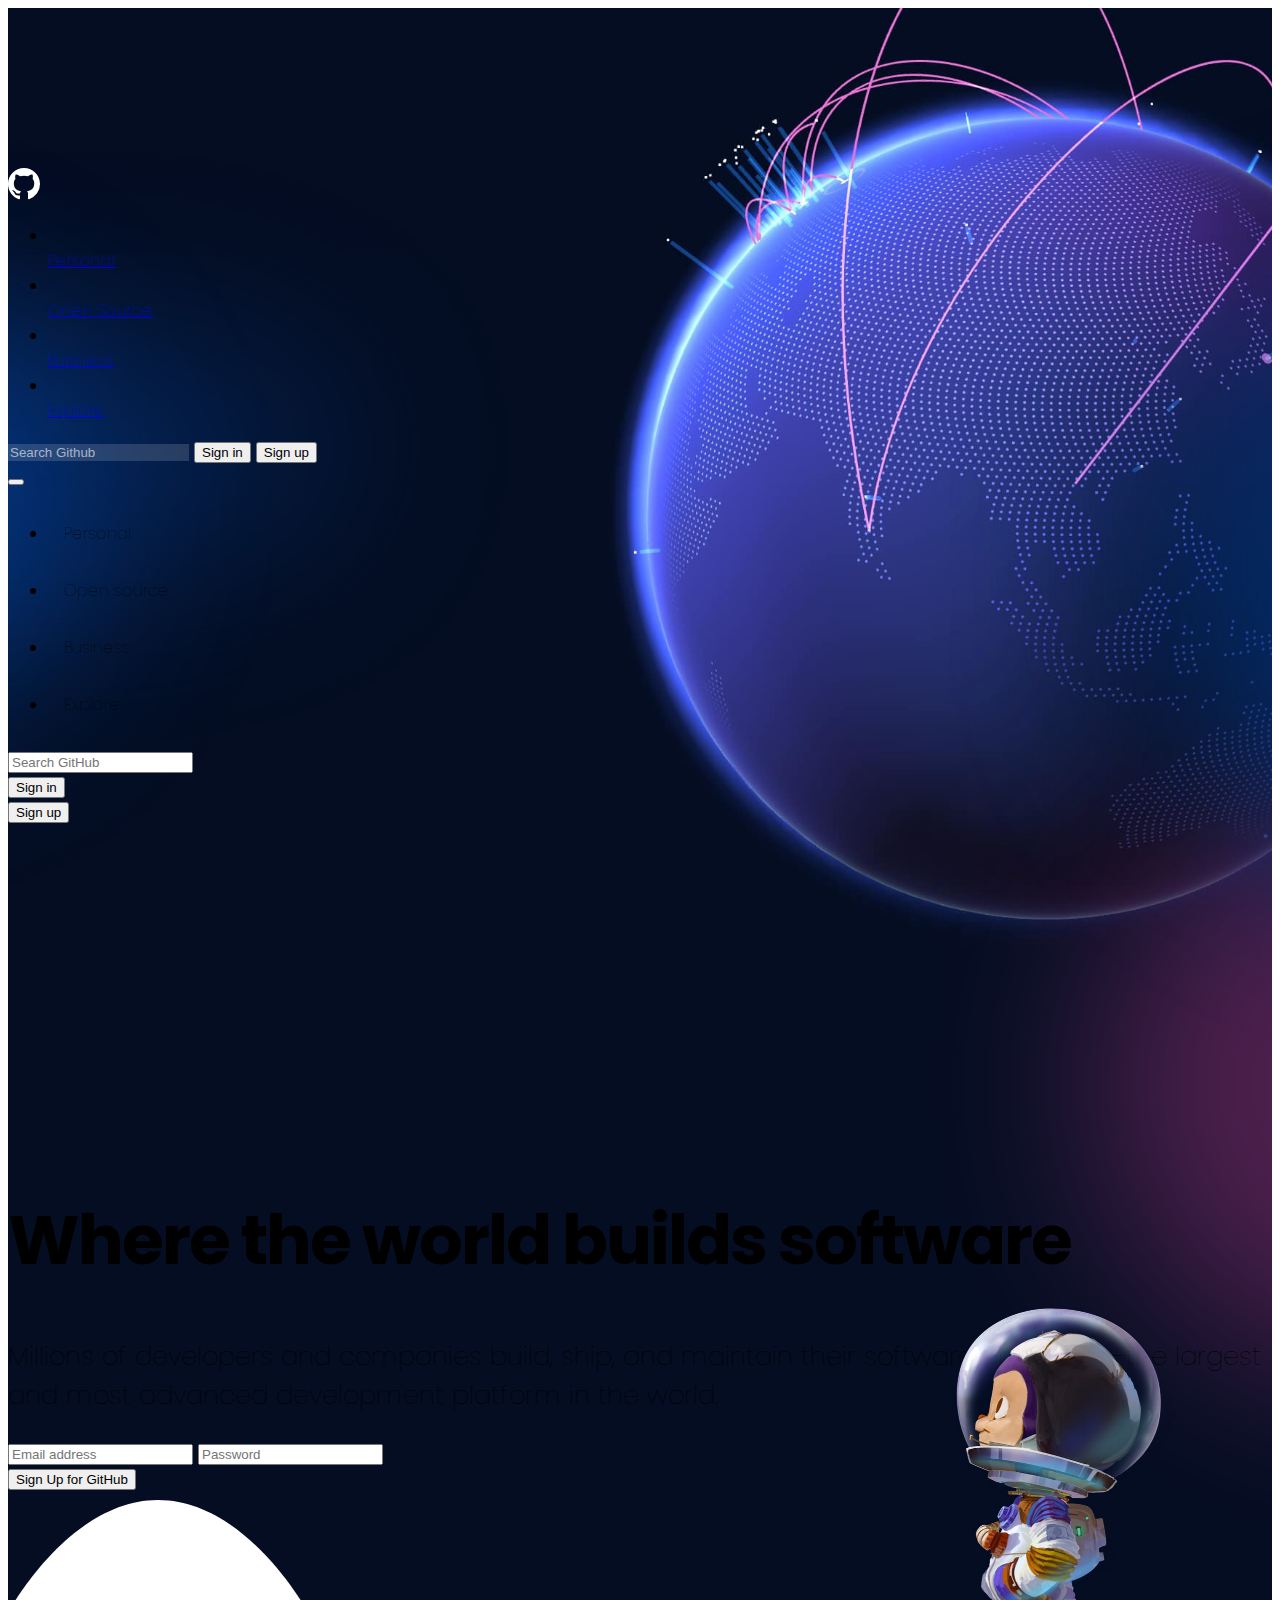
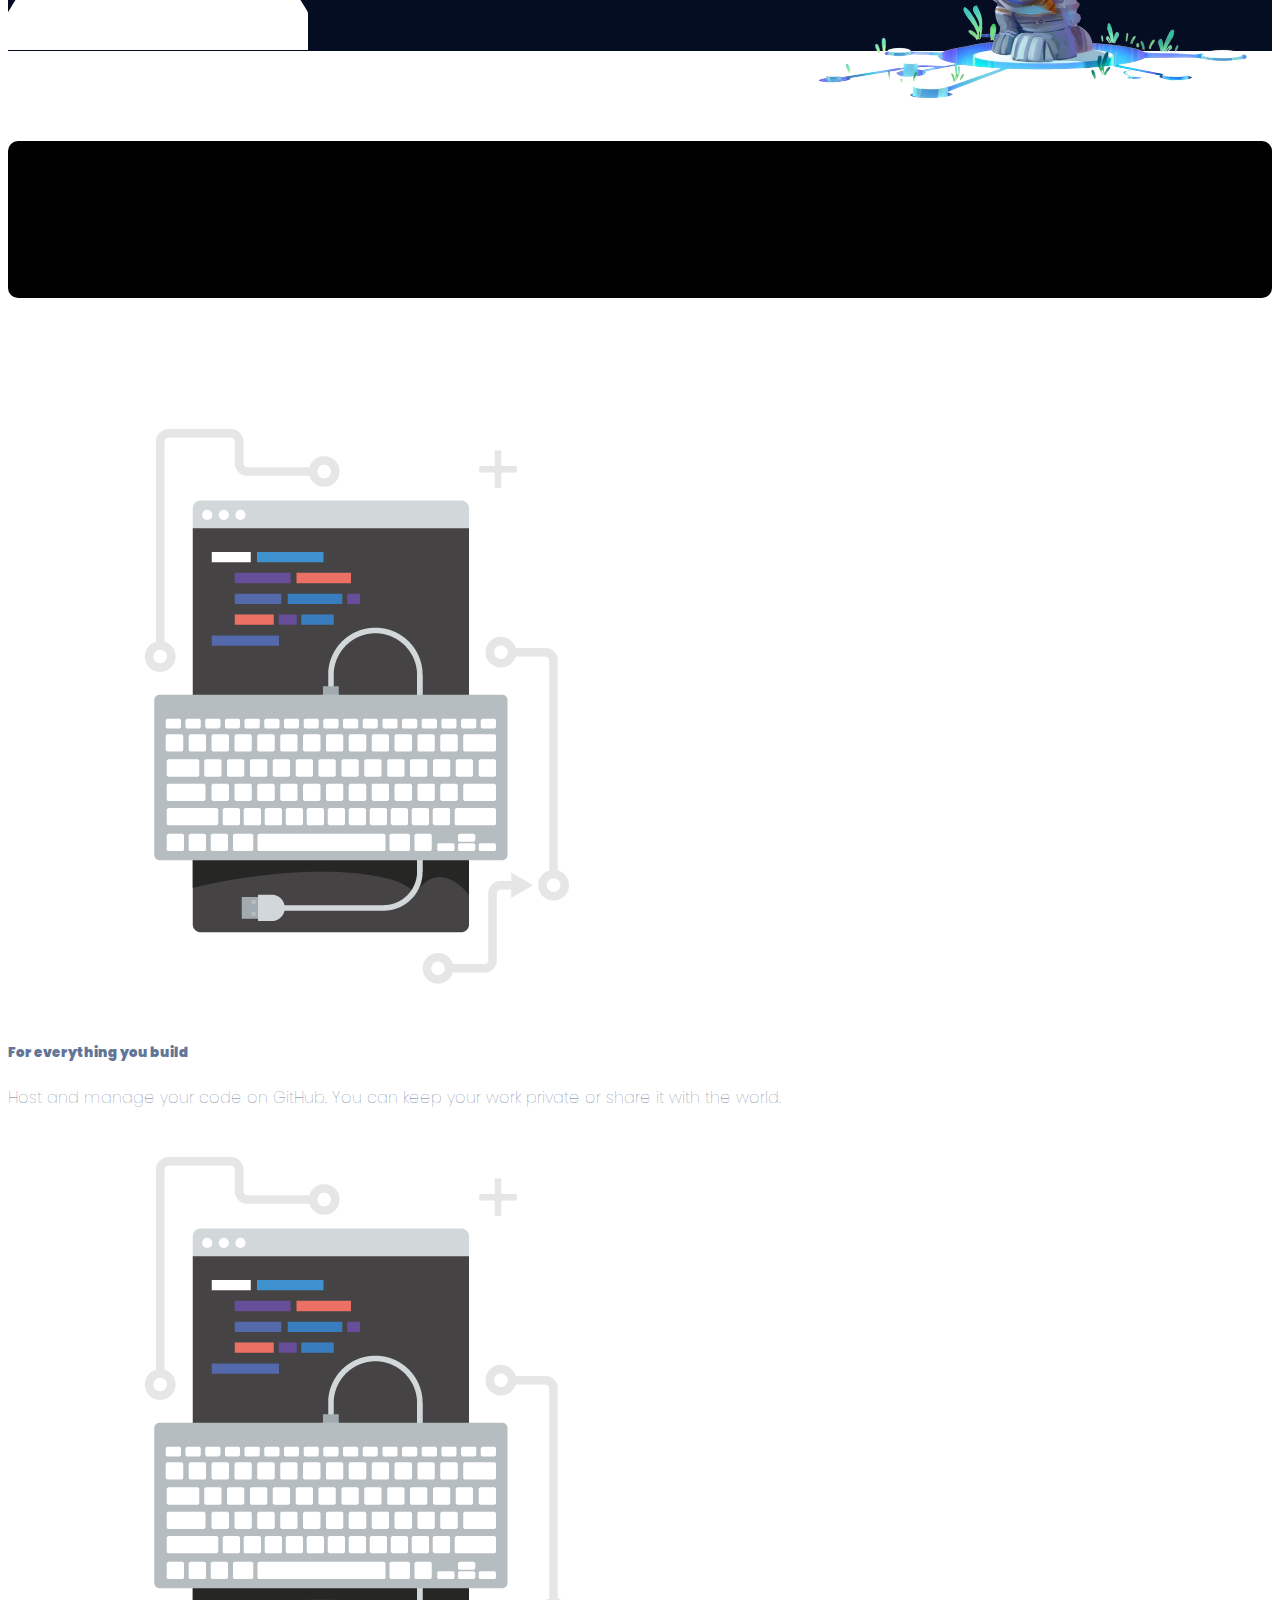
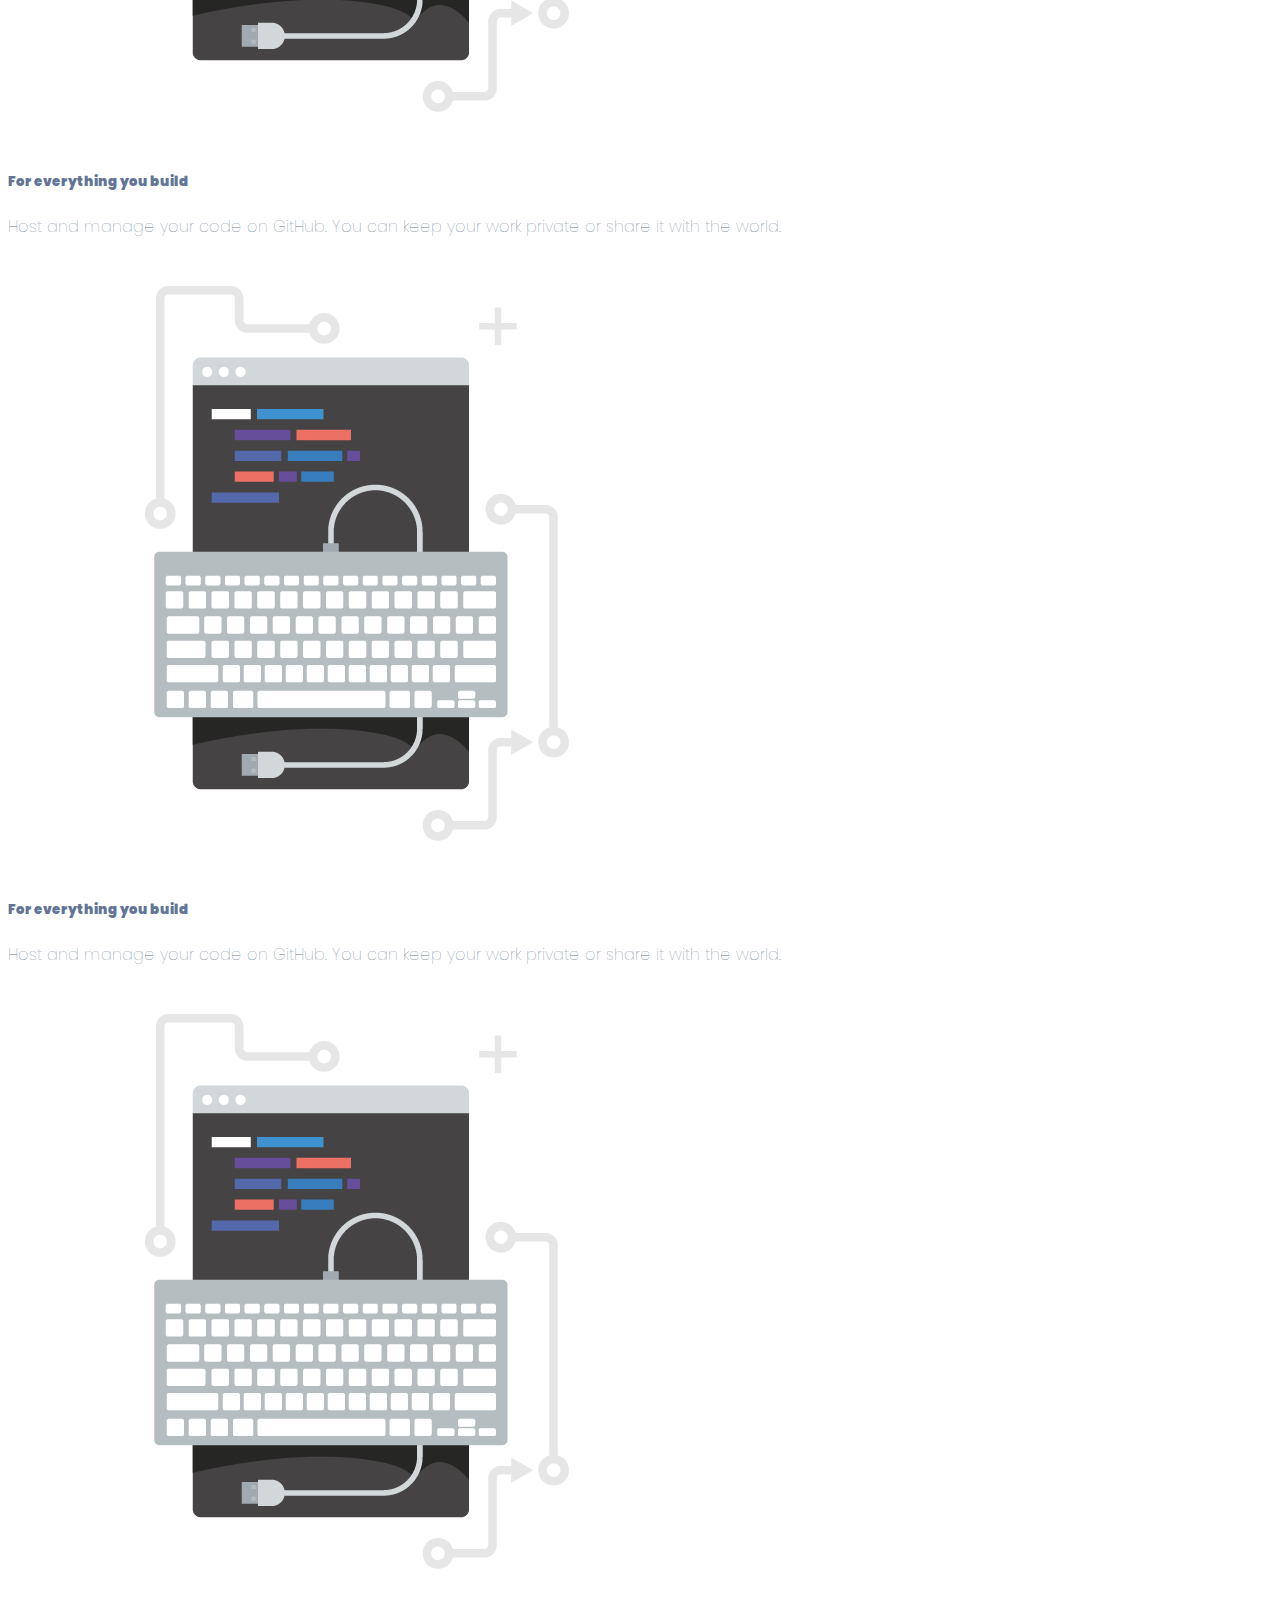
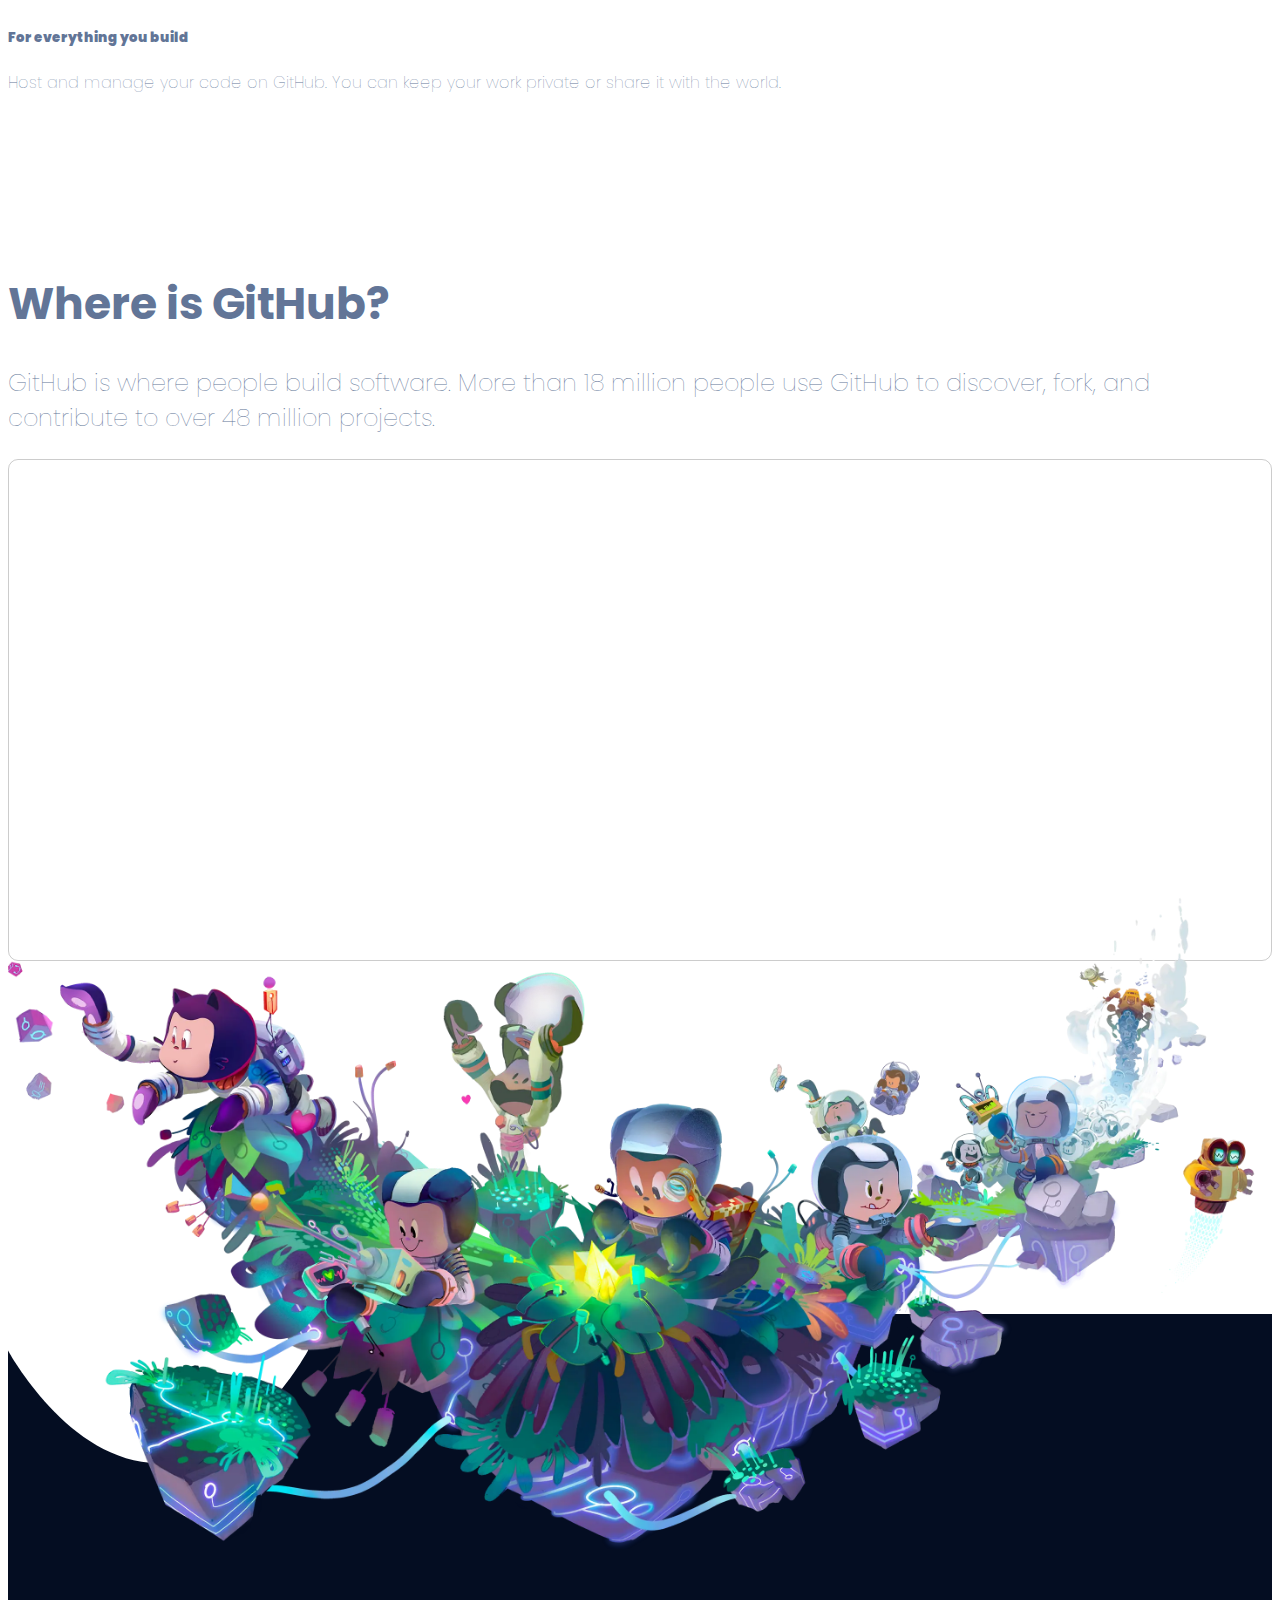
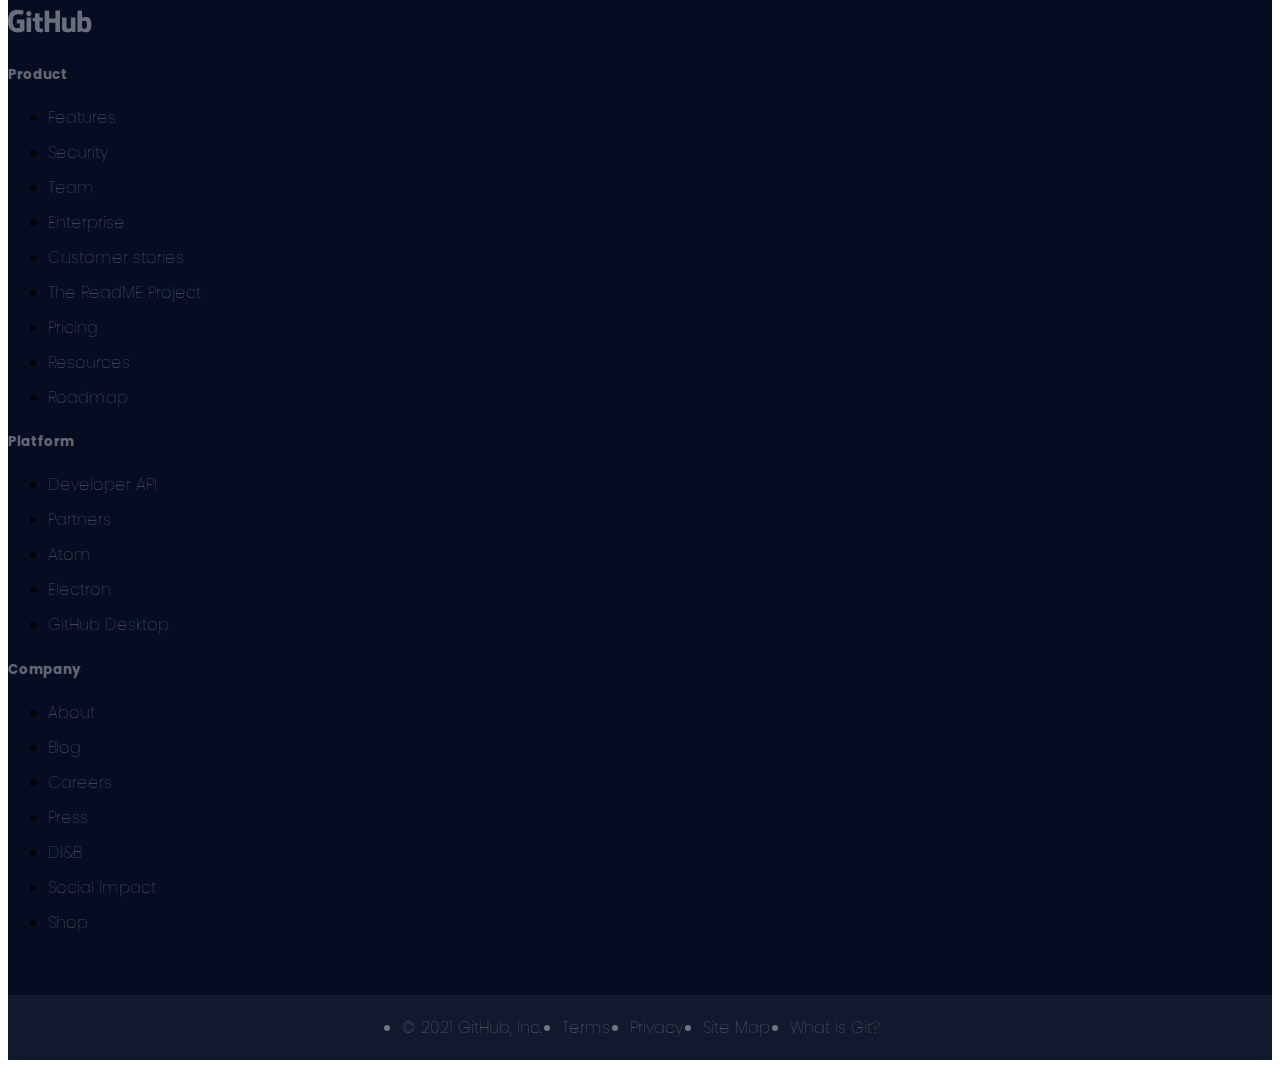
<file: github/index.html>
<!DOCTYPE html>
<html lang="en">
<head>
    <meta charset="UTF-8">
    <meta http-equiv="X-UA-Compatible" content="IE=edge">
    <meta name="viewport" content="width=device-width, initial-scale=1.0">
    <title>GitHub</title>
    <!-- Fabicon -->
    <link rel="icon" href="./favicon.png">

    <!-- bootstap -->
    <link href="https://cdn.jsdelivr.net/npm/bootstrap@5.3.0-alpha1/dist/css/bootstrap.min.css" rel="stylesheet" integrity="sha384-GLhlTQ8iRABdZLl6O3oVMWSktQOp6b7In1Zl3/Jr59b6EGGoI1aFkw7cmDA6j6gD" crossorigin="anonymous">
    <script src="https://cdn.jsdelivr.net/npm/bootstrap@5.3.0-alpha1/dist/js/bootstrap.bundle.min.js" integrity="sha384-w76AqPfDkMBDXo30jS1Sgez6pr3x5MlQ1ZAGC+nuZB+EYdgRZgiwxhTBTkF7CXvN" crossorigin="anonymous"></script>
    <!-- Google Fonts -->
    <link rel="preconnect" href="https://fonts.googleapis.com">
    <link rel="preconnect" href="https://fonts.gstatic.com" crossorigin>
    <link href="https://fonts.googleapis.com/css2?family=Poppins:ital,wght@0,700;1,300&display=swap" rel="stylesheet">



    <link rel="stylesheet" href="./main.css">
</head>
<body>
    <!-- hero -->
    <section class = "hero">
        <img class = "globe" src="./images/hero-globe.jpg" alt="Globe">
        <img class = "glow" src="./images/hero-glow.svg" alt="Glow">
        <!-- header -->
        <header>
            <div class="container d-flex align-itmes-center py-3">
                <a class = "logo me-2" href="#">
                    <img src="./images/header-logo.svg" alt="GitHub Logo">
                </a>
                <ul class = "nav flex-grow-1">
                    <li class="nav-item"></li>
                    <a href="#" class="nav-link text-light">Personal</a>
                    
                    <li class="nav-item"></li>
                    <a href="#" class="nav-link text-light">Open Source</a>
                    
                    <li class="nav-item"></li>
                    <a href="#" class="nav-link text-light">Business</a>
                    
                    <li class="nav-item"></li>
                    <a href="#" class="nav-link text-light">Explore</a>
                </ul>
                <div class="forms d-flex">
                    <input type="text" class = "form-control me-2" placeholder="Search Github">
                    <button class = "btn btn-link text-light flex-shrink-0 me-2 text-decoration-none">Sign in</button>
                    <button class = "btn btn-outline-light flex-shrink-0">Sign up</button>
                </div>
                <button class = "btn ms-2" data-bs-toggle="offcanvas" data-bs-target="#offcanvas">
                    <img src="./images/menu.svg" alt="Menu Icon">
                </button>
                <div class="offcanvas offcanvas-end" id = "offcanvas">
                    <div class="offcanvas-header">
                        <button class = "btn-close" data-bs-dismiss = "offcanvas">

                        </button>
                    </div>
                    <div class="offcanvas-body">
                        <ul class = "list-group list-group-flush mb-4">
                            <li class="list-group-item">
                                <a href="#">Personal</a>
                            </li>
                            <li class="list-group-item">
                                <a href="#">Open source</a>
                            </li>
                            <li class="list-group-item">
                                <a href="#">Business</a>
                            </li>
                            <li class="list-group-item">
                                <a href="#">Explore</a>
                            </li>
                        </ul>
                        <input type="text" class = "form-control mb-2" placeholder="Search GitHub">
                        <div class="d-grid mb-2">
                            <button class = "btn btn-outline-primary">Sign in</button>
                        </div>
                        <div class="d-grid">
                            <button class = "btn btn-primary">Sign up</button>
                        </div>
                    </div>
                </div>
            </div>
        </header>

        <div class="container">
            <div class="row">
                <div class="col-7">
                    <div class="headline">
                        <h1 class = "text-white">Where the world builds software</h1>
                        <p class = "text-white-50">Millions of developers and companies build, ship, and maintain their software on GitHub—the largest and most advanced development platform in the world.</p>
                    </div>
                </div>
                <div class="row">
                    <div class="col-5">
                        <form>
                            <input type="text" class = "form-control form-control-lg mb-3" placeholder="Email address">
                            <input type="password" class = "form-control form-control-lg mb-3" placeholder ="Password">
                            <div class="d-grid">
                                <button class = "btn btn-primary btn-lg">Sign Up for GitHub</button>
                            </div>
                        </form>
                    </div>
                </div>
            </div>
            
        </div>
        <img class = "curve" src="./images/curve.svg" alt="Curve">
    </section>

    <!-- Youtube -->
    <section class = "youtube">
        <div class="container">
            <img class = "astronaut" src="./images/hero-astronaut.svg" alt="Astronaut">
            <div class="ratio ratio-16x9">
                <iframe src="https://www.youtube.com/embed/5HZi8EftEDk" title="피로가 정화되고 감사의 마음으로 하루를 마감하는 호흡명상음악 - 만월도전 선도명상" frameborder="0" allow="accelerometer; autoplay; clipboard-write; encrypted-media; gyroscope; picture-in-picture; web-share" allowfullscreen></iframe>

            </div>
        </div>
    </section>

    <!-- FEATURES -->
    <section class="features border-top border-bottom">
        <div class="container">
            <div class="row">
                <div class="col-3">
                    <div class="card">
                        <img src="./images/features-build.png" alt="Build" class="card-img-top">
                        <div class="card-body">
                            <h5><strong>For everything you build</strong></h5>
                            <p>Host and manage your code on GitHub. You can keep your work private or share it with the world.</p>
                        </div>
                    </div>
                </div>
                <div class="col-3">
                    <div class="card">
                        <img src="./images/features-build.png" alt="Build" class="card-img-top">
                        <div class="card-body">
                            <h5><strong>For everything you build</strong></h5>
                            <p>Host and manage your code on GitHub. You can keep your work private or share it with the world.</p>
                        </div>
                    </div>
                </div>
                <div class="col-3">
                    <div class="card">
                        <img src="./images/features-build.png" alt="Build" class="card-img-top">
                        <div class="card-body text-center">
                            <h5 class ="card-title"><strong>For everything you build</strong></h5>
                            <p class = "card-text">Host and manage your code on GitHub. You can keep your work private or share it with the world.</p>
                        </div>
                    </div>
                </div>
                <div class="col-3">
                    <div class="card">
                        <img src="./images/features-build.png" alt="Build" class="card-img-top">
                        <div class="card-body">
                            <h5><strong>For everything you build</strong></h5>
                            <p>Host and manage your code on GitHub. You can keep your work private or share it with the world.</p>
                        </div>
                    </div>
                </div>
            </div>
        </div>
    </section>
    <!-- map -->
    <section class="map">
        <div class="container">
            <div class="row">
                <div class="col-4">
                    <h1>Where is GitHub?</h1>
                    <p>GitHub is where people build software. More than 18 million people use GitHub to discover, fork, and contribute to over 48 million projects.</p>

                </div>
                <div class="col-8">
                    <div id="map" class = "shadow">
                        <iframe src="https://www.google.com/maps/embed?pb=!1m18!1m12!1m3!1d3576.4682727362647!2d-122.39309942040764!3d37.78267513336626!2m3!1f0!2f0!3f0!3m2!1i1024!2i768!4f13.1!3m3!1m2!1s0x8085807f619a62df%3A0x491ce2f73977af35!2sGitHub!5e0!3m2!1sko!2skr!4v1667199132180!5m2!1sko!2skr" style="width: 100%; height: 100%; border:0;" allowfullscreen="" loading="lazy" referrerpolicy="no-referrer-when-downgrade"></iframe>
                    </div>
                </div>
            </div>
        </div>
    </section>

    <!-- footer -->
    <footer>
        <img class = "curve" src="./images/curve.svg" alt="Curve">

        <div class="container">
            <img class = "illustration" src="./images/footer-illustration.webp" alt="Illustration">
            <div class="row">
                <div class="col-4">
                    <img class = "logo" src="./images/footer-logo.svg" alt="Logo">
                </div>
                <div class="col-2">
                    <h5>Product</h5>
                    <ul class = "list-unstyled">
                      <li><a href="#">Features</a></li>
                      <li><a href="#">Security</a></li>
                      <li><a href="#">Team</a></li>
                      <li><a href="#">Enterprise</a></li>
                      <li><a href="#">Customer stories</a></li>
                      <li><a href="#">The ReadME Project</a></li>
                      <li><a href="#">Pricing</a></li>
                      <li><a href="#">Resources</a></li>
                      <li><a href="#">Roadmap</a></li>
                    </ul>

                </div>
                <div class="col-2">
                        <h5>Platform</h5>
                        <ul>
                        <li><a href="#">Developer API</a></li>
                        <li><a href="#">Partners</a></li>
                        <li><a href="#">Atom</a></li>
                        <li><a href="#">Electron</a></li>
                        <li><a href="#">GitHub Desktop</a></li>
                        </ul>
                </div>
                <div class="col-2">
                    <h5>Company</h5>
                        <ul>
                        <li><a href="#">About</a></li>
                        <li><a href="#">Blog</a></li>
                        <li><a href="#">Careers</a></li>
                        <li><a href="#">Press</a></li>
                        <li><a href="#">DI&B</a></li>
                        <li><a href="#">Social Impact</a></li>
                        <li><a href="#">Shop</a></li>
                        </ul>
                </div>
                
            </div>
        </div>
        <ul class = "site-links list-unstyled">
            <li>© 2021 GitHub, Inc.</li>
            <li><a href="#">Terms</a></li>
            <li><a href="#">Privacy</a></li>
            <li><a href="#">Site Map</a></li>
            <li><a href="#">What is Git?</a></li>
        </ul>
    </footer>
</body>
</html>
</file>
<file: github/main.css>
body{
    font-family: 'Poppins', sans-serif;
    font-weight: 100;
}
header{
    position : relative;
}
header .forms input.form-control{
    color : white;
    background-color : rgba(255,255,255,.15);
    border: rgba(255,255,255,.3)
}

header .forms input.form-control::placeholder{
    color : rgba(255,255,255,.6);
}

header [data-bs-toggle="offcanvas"]{
    display : none;
}
header .offcanvas .list-group-item{
    padding : 16px;
}
header .offcanvas .list-group-item a{
    color: black;
    text-decoration: none;
}
@media (max-width:992px){
    header .logo{
        flex-grow: 1;
    }
    header .nav,
    header .forms input.form-control,
    heaer .forms .btn-link {
        display: none;
    }
    header [data-bs-toggle="offcanvas"]{
        display : block;
    }
}

section.hero{
    background-color: #040d22;
    position: relative;
    overflow : hidden;
}
section.hero .container{
    padding-top : 160px;
    padding-bottom : 160px;
    position : relative;
}

section.hero .headline h1{
    font-size : 68px;
    font-weight: 700;
    letter-spacing: -2px;
}

section.hero .headline p{
    font-size: 26px;
}

section.hero img.globe{
    width: 900px;
    position: absolute;
    top: -5%;
    left: 46%;
}

section.hero img.glow{
    width : 200%;
    height: 200%;
    position: absolute;
    top: 50%;
    left : 50%;
    transform: translate(-50%, -50%)
}

section.hero .curve{
    position: absolute;
    bottom: 1px;
    left : 0;
}

section.youtube{

}
section.youtube .container{
    padding-top: 90px;
    padding-bottom : 70px;
    position: relative;
}
section.youtube img.astronaut{
    width : 480px;
    position: absolute;
    top: -420px;
    right: 0;
}

section.youtube .ratio{
    border-radius : 10px;
    overflow: hidden;
    background-color: black;
}

section.features{

}
section.features .container{
    padding-top: 30px;
    padding-bottom: 30px;
}
section.features .card{
    color: #627597;
    border: none;
}

section.features .card img{
    padding-top: 30px;
    padding-bottom: 30px;
    padding-left: 60px;
    padding-right: 60px;
}

section.map{

}
section.map .container{
    padding-top : 100px;
    padding-bottom: 100px;
    color: #627597;
}

section.map h1{
    font-size: 44px;
    font-weight: 700;
}

section.map p{
    font-size: 24px;
}

#map{
    height: 500px;
    border: 1px solid rgba(0,0,0,.2);
    border-radius : 10px;
    z-index: 1;
}

footer{
    background-color: #040d22;
    position: relative;
    margin-top: 20%;
}
footer .curve{
    transform: scale(1,-1);
    position: absolute;
    top: -1px;
    left: 0;
}
footer.container{


}

footer img.illustration{
    width: 100%;
    margin-top: -33%;
    margin-bottom: 50px;
    transform: scale(-1,1);
}

footer img.logo{
    opacity: .4;
}

footer h5{
    font-weight: 700;
    color : rgba(255,255,255,.4);
    margin-bottom: 20px;   
}

footer ul li{
    margin-bottom: 10px;
}
footer ul li a{
    color : rgba(255,255,255,.4);
    text-decoration: none;
    transition: .3s;
}
footer ul li a:hover{
    color : white;
}
footer .site-links{
    margin : 0;
    margin-top:60px;
    padding: 20px;
    background-color: rgba(255,255,255,.05);
    display: flex;
    justify-content: center;
}
footer .site-links li{
    color: rgba(255,255,255,.4);
    margin : 0;
    margin-right : 20px;
}

footer .site-links li:last-child{
    margin-right : 0;
}
</file>
